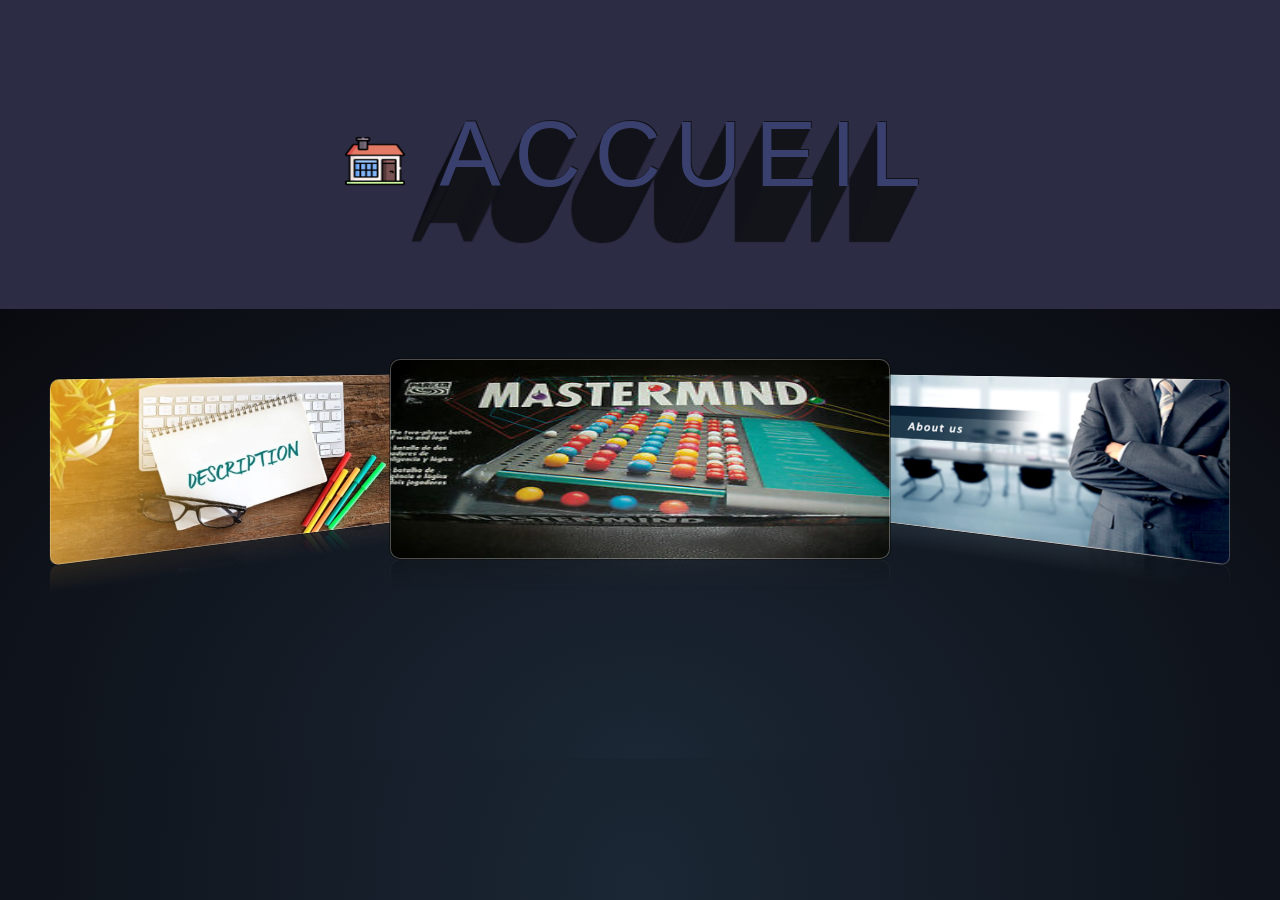
<file: Index.html>
<!DOCTYPE html>
<html lang="en">
<head>
    <meta charset="UTF-8">
    <meta name="viewport" content="width=device-width, initial-scale=1.0">
    <link href="acceuil_scroll.css" type="text/css" rel="stylesheet" /> <!--On lie notre fichier CSS -->
    <link href="shooting_stars.css" type="text/css" rel="stylesheet" />
   
    <title>Acceuil</title>
</head>
<body>
  
  <!-- Acceuil avec ombre et une image de maison-->
  <div  class = "title">
 <p> <img  src="Images/home.png" width="60" height="50" alt="Image d'une maison pour symboliser l'acceuil">
  Accueil
  </p>
 </div>

<div class ="backgroundNight"> 
      <!-- Dans anim se trouve toute l'animation avec les étoiles -->
  <div class ="anim">
      <div class="night">
        <div class="shooting_star"></div>
        <div class="shooting_star"></div>
        <div class="shooting_star"></div>
        <div class="shooting_star"></div>
        <div class="shooting_star"></div>
        <div class="shooting_star"></div>
        <div class="shooting_star"></div>
        <div class="shooting_star"></div>
        <div class="shooting_star"></div>
        <div class="shooting_star"></div>
        <div class="shooting_star"></div>
        <div class="shooting_star"></div>
        <div class="shooting_star"></div>
        <div class="shooting_star"></div>
        <div class="shooting_star"></div>
        <div class="shooting_star"></div>
        <div class="shooting_star"></div>
        <div class="shooting_star"></div>
        <div class="shooting_star"></div>
        <div class="shooting_star"></div>
      </div>
    </div>

    <!-- Partie avec les différentes images que l'on peut déplacer-->
    <div id="scroller">
      <div class="nav">
        <a class="prev">&laquo;</a>
        <a class="next">&raquo;</a>
      </div>
      <a class="item" href="https://github.com/Godeta/Mastermind_JS" target="_blank"><img src="Images/github.png" width="500" height="200" /></a> 
      <!-- target blank pour ouvrir github dans un nouvel onglet-->
      <a class="item" href="Explications/Explications.htm"><img src="Images/description.jpg" width="500" height="200" /></a>
      <a class="item" href="Mastermind/MasterMind.htm" target="_blank"><img src="Images/mastermind.jpg" width="500" height="200" /></a>
      <a class="item" href="About_us/nous.htm"><img src="Images/about_us.PNG" width ="500" height="200"/></a>

      <!-- On peut ajouter autant d'images avec des liens que l'on veut-->
    </div>

<!-- Fin de backgroundNight-->
  </div>
  <!-- Fin des étoiles -->
      
      <script src='https://cdnjs.cloudflare.com/ajax/libs/jquery/2.1.3/jquery.min.js'></script><script  src="./js_scroll.js"></script>
</body>
</html>
</file>
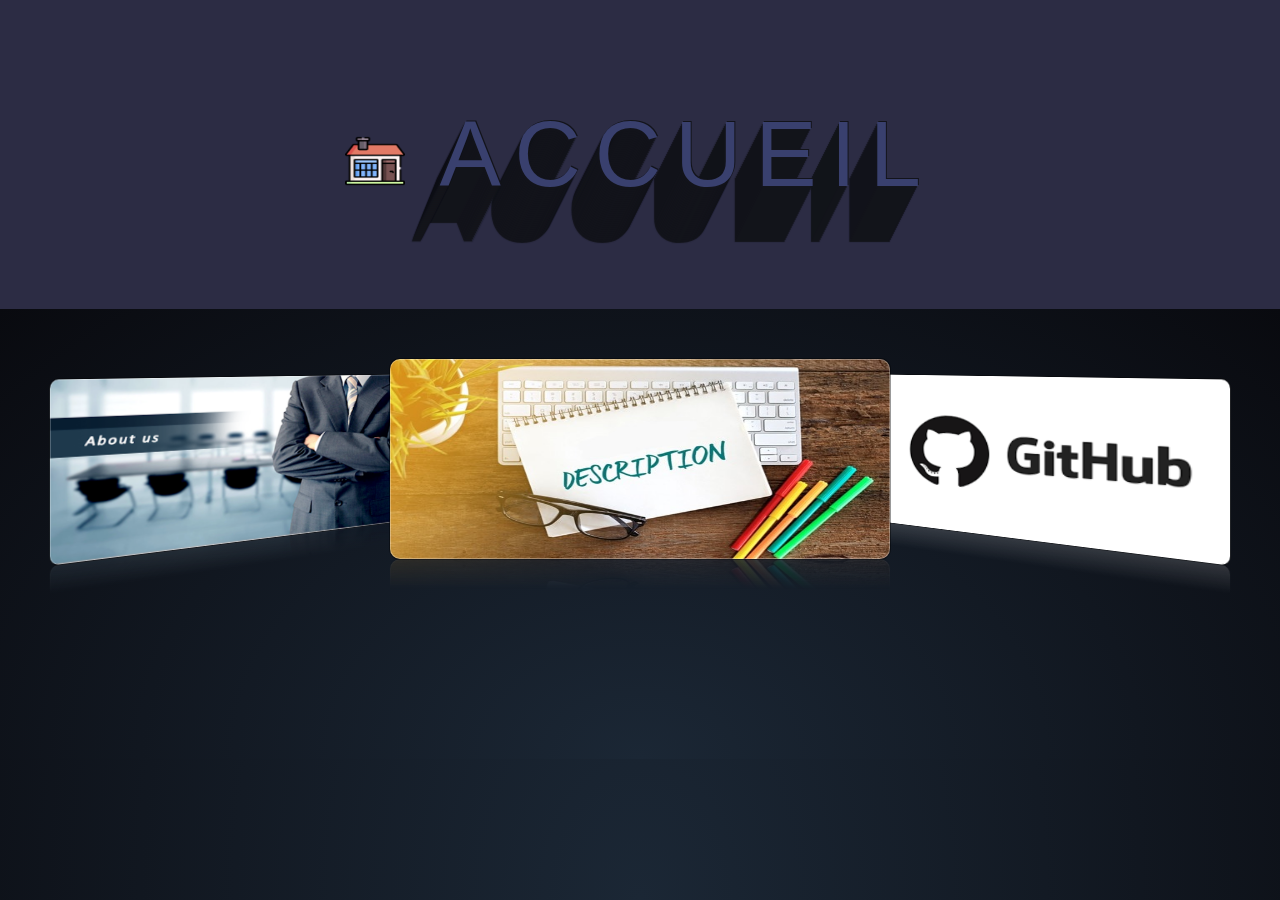
<file: Acceuil.htm>
<!DOCTYPE html>
<html lang="en">
<head>
    <meta charset="UTF-8">
    <meta name="viewport" content="width=device-width, initial-scale=1.0">
    <link href="acceuil_scroll.css" type="text/css" rel="stylesheet" /> <!--On lie notre fichier CSS -->
    <link href="shooting_stars.css" type="text/css" rel="stylesheet" />
   
    <title>Acceuil</title>
</head>
<body>
  
  <!-- Acceuil avec ombre et une image de maison-->
  <div  class = "title">
 <p> <img  src="Images/home.png" width="60" height="50" alt="Image d'une maison pour symboliser l'acceuil">
  Accueil
  </p>
 </div>

<div class ="backgroundNight"> 
      <!-- Dans anim se trouve toute l'animation avec les étoiles -->
  <div class ="anim">
      <div class="night">
        <div class="shooting_star"></div>
        <div class="shooting_star"></div>
        <div class="shooting_star"></div>
        <div class="shooting_star"></div>
        <div class="shooting_star"></div>
        <div class="shooting_star"></div>
        <div class="shooting_star"></div>
        <div class="shooting_star"></div>
        <div class="shooting_star"></div>
        <div class="shooting_star"></div>
        <div class="shooting_star"></div>
        <div class="shooting_star"></div>
        <div class="shooting_star"></div>
        <div class="shooting_star"></div>
        <div class="shooting_star"></div>
        <div class="shooting_star"></div>
        <div class="shooting_star"></div>
        <div class="shooting_star"></div>
        <div class="shooting_star"></div>
        <div class="shooting_star"></div>
      </div>
    </div>

    <!-- Partie avec les différentes images que l'on peut déplacer-->
    <div id="scroller">
      <div class="nav">
        <a class="prev">&laquo;</a>
        <a class="next">&raquo;</a>
      </div>
      <a class="item" href="Mastermind/MasterMind.htm" target="_blank"><img src="Images/mastermind.jpg" width="500" height="200" /></a>
      <a class="item" href="About_us/nous.htm"><img src="Images/about_us.PNG" width ="500" height="200"/></a>
      <a class="item" href="Explications/Explications.htm"><img src="Images/description.jpg" width="500" height="200" /></a>
      <!-- target blank pour ouvrir github dans un nouvel onglet-->
      <a class="item" href="https://github.com/Godeta/Mastermind_JS" target="_blank"><img src="Images/github.png" width="500" height="200" /></a> 

      <!-- On peut ajouter autant d'images avec des liens que l'on veut-->
    </div>

<!-- Fin de backgroundNight-->
  </div>
  <!-- Fin des étoiles -->
      
      <script src='https://cdnjs.cloudflare.com/ajax/libs/jquery/2.1.3/jquery.min.js'></script><script  src="./js_scroll.js"></script>
</body>
</html>
</file>
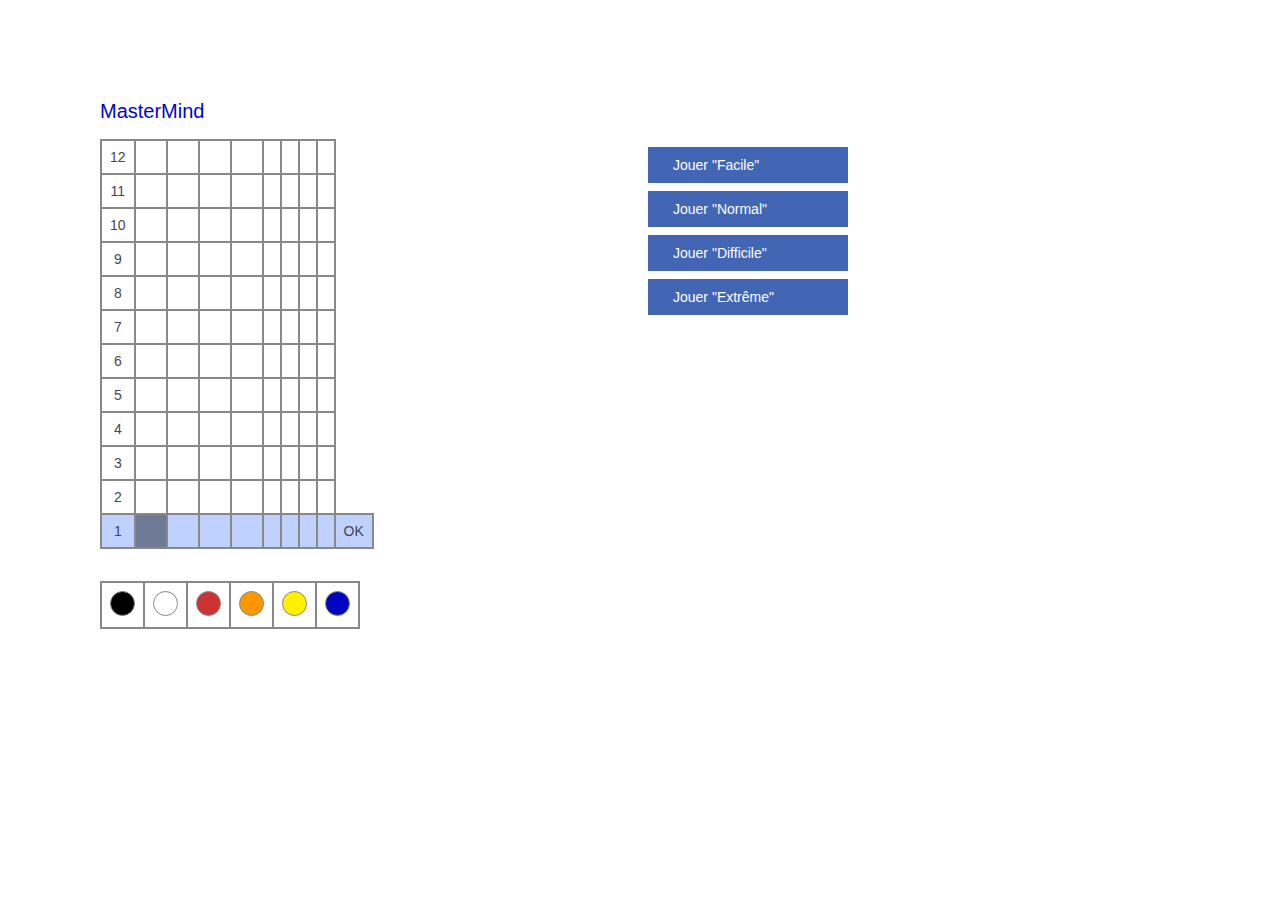
<file: MasterMind.htm>
<!DOCTYPE html>
<html lang="en">
<head>
    <meta charset="UTF-8">
    <meta name="viewport" content="width=device-width, initial-scale=1.0">
    <link href="MasterMind.css" type="text/css" rel="stylesheet" /> <!--On lie notre fichier CSS -->
    <script src="MasterMind.js"></script> <!-- On lie notre fichier Javascript-->
    <script> //Lors du lancement de la fenêtre on appelle la fonction initialise dans l'objet MasterMindJS
        window.onload = function() {
        MasterMindJS.initialise();
        }
        </script>
    <title>MasterMind</title>
</head>
<body>
    <div class="page"> <!-- Div qui englobe toute la page-->
        <h1>
            MasterMind
        </h1>
        <div>
          &nbsp; <!-- Non Breakable SPace, un espace quoi-->
        </div>
        <div class="game"> <!-- Partie jeu-->
            <table> <!-- table permet de faire apparraître les lignes avec le CSS pour l'apparence du plateau -->
                <tbody id="plateau"> <!-- On donne un id pour que en Javascript on définisse le plateau ici-->

                </tbody>
            </table>
            <p>
              &nbsp;
            </p>
            <table>
                <tbody id="colorSelector"> <!-- Ici le joueur va selectionner la couleur à mettre-->

                </tbody>
            </table>
        </div>
        <div class="options"> <!-- Partie options-->
            <div id="result" class="result"> <!-- Partie de droite du tableau où l'on affiche les résultats-->

            </div>

            <div class="menus"> <!-- On choisi la difficulté-->
                <div class="menu" onclick="MasterMindJS.startGame('easy');"> <!-- Si on clique dessus cela lance la fonction startGame de l'objet MasterMindJS avec l'option facile dans le MasterMindjs-->
                    Jouer "Facile"
                </div>
                <div class="menu" onclick="MasterMindJS.startGame('normal');">
                    Jouer "Normal"
                </div>
                <div class="menu" onclick="MasterMindJS.startGame('hard');">
                    Jouer "Difficile"
                </div>
                <div class="menu" onclick="MasterMindJS.startGame('extreme');">
                    Jouer "Extr&ecirc;me"
                </div>
            </div>
        </div>
    </div>
</body>
</html>
</file>
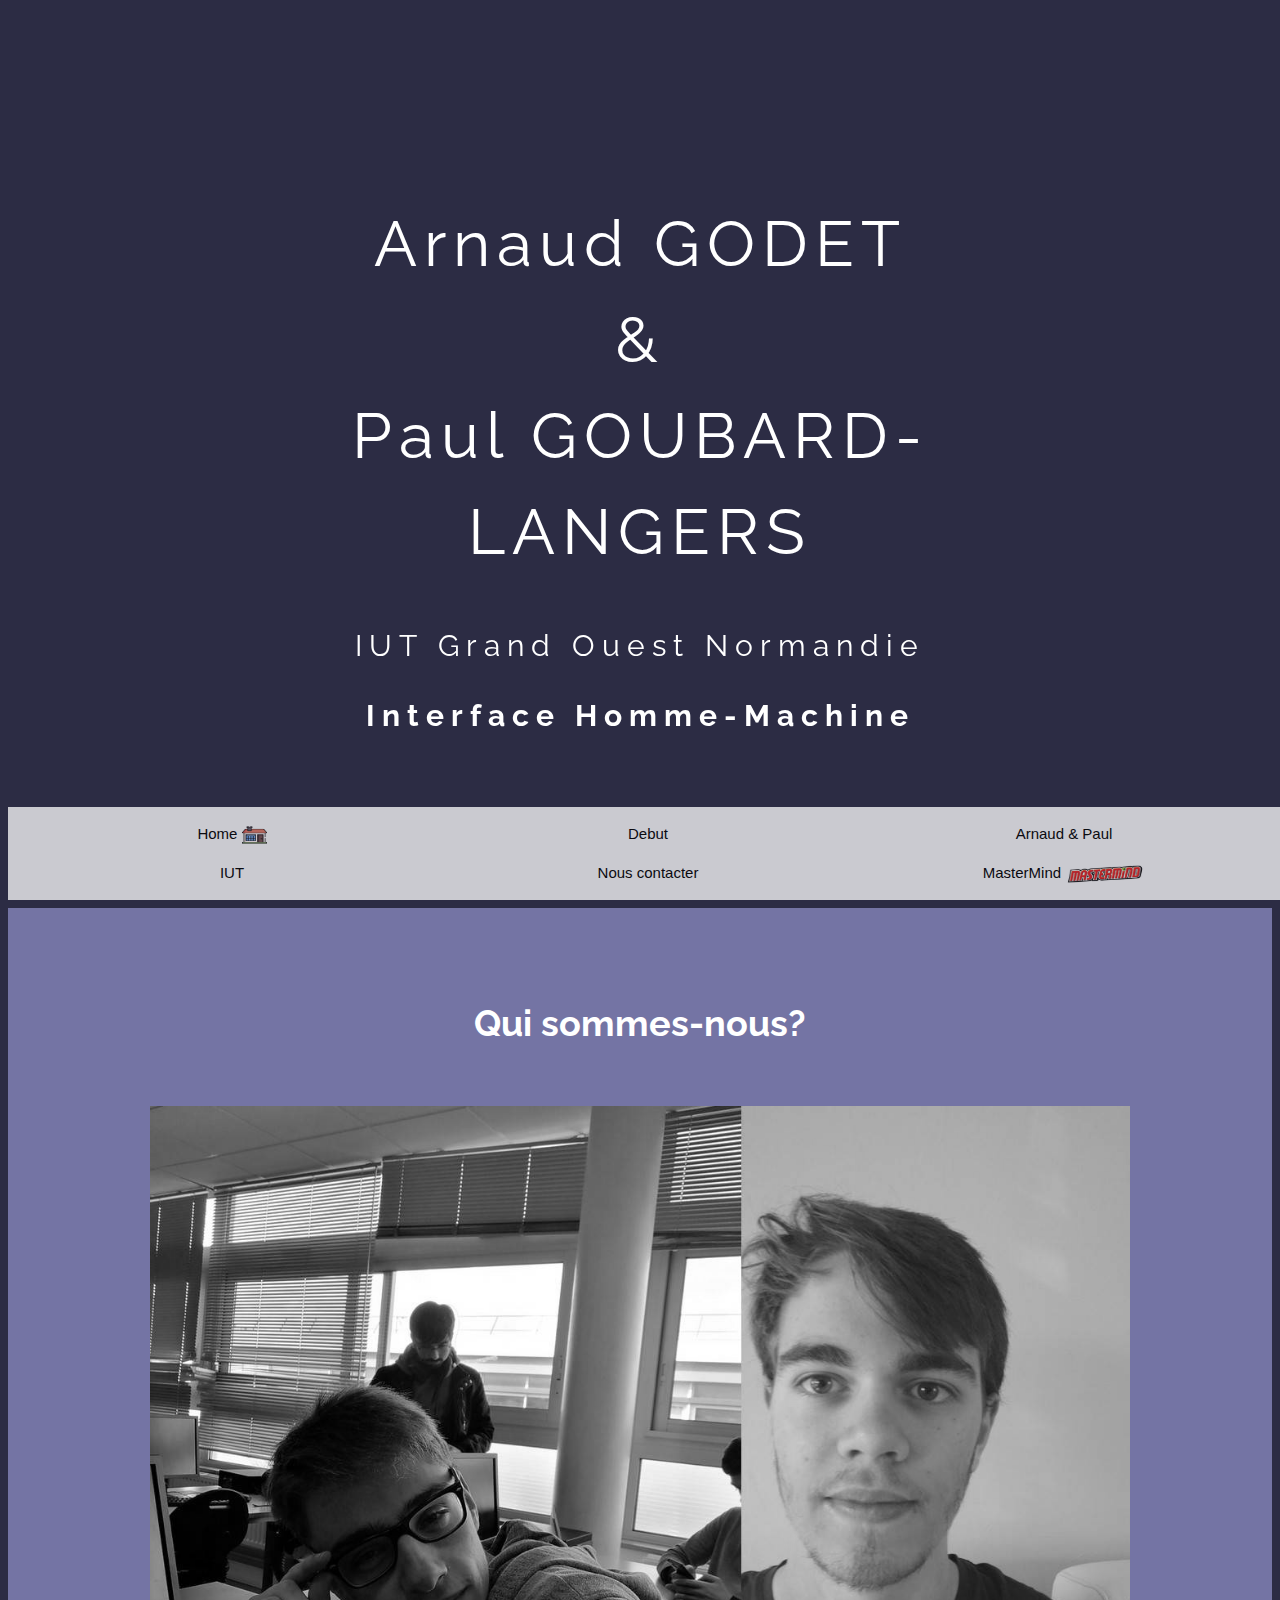
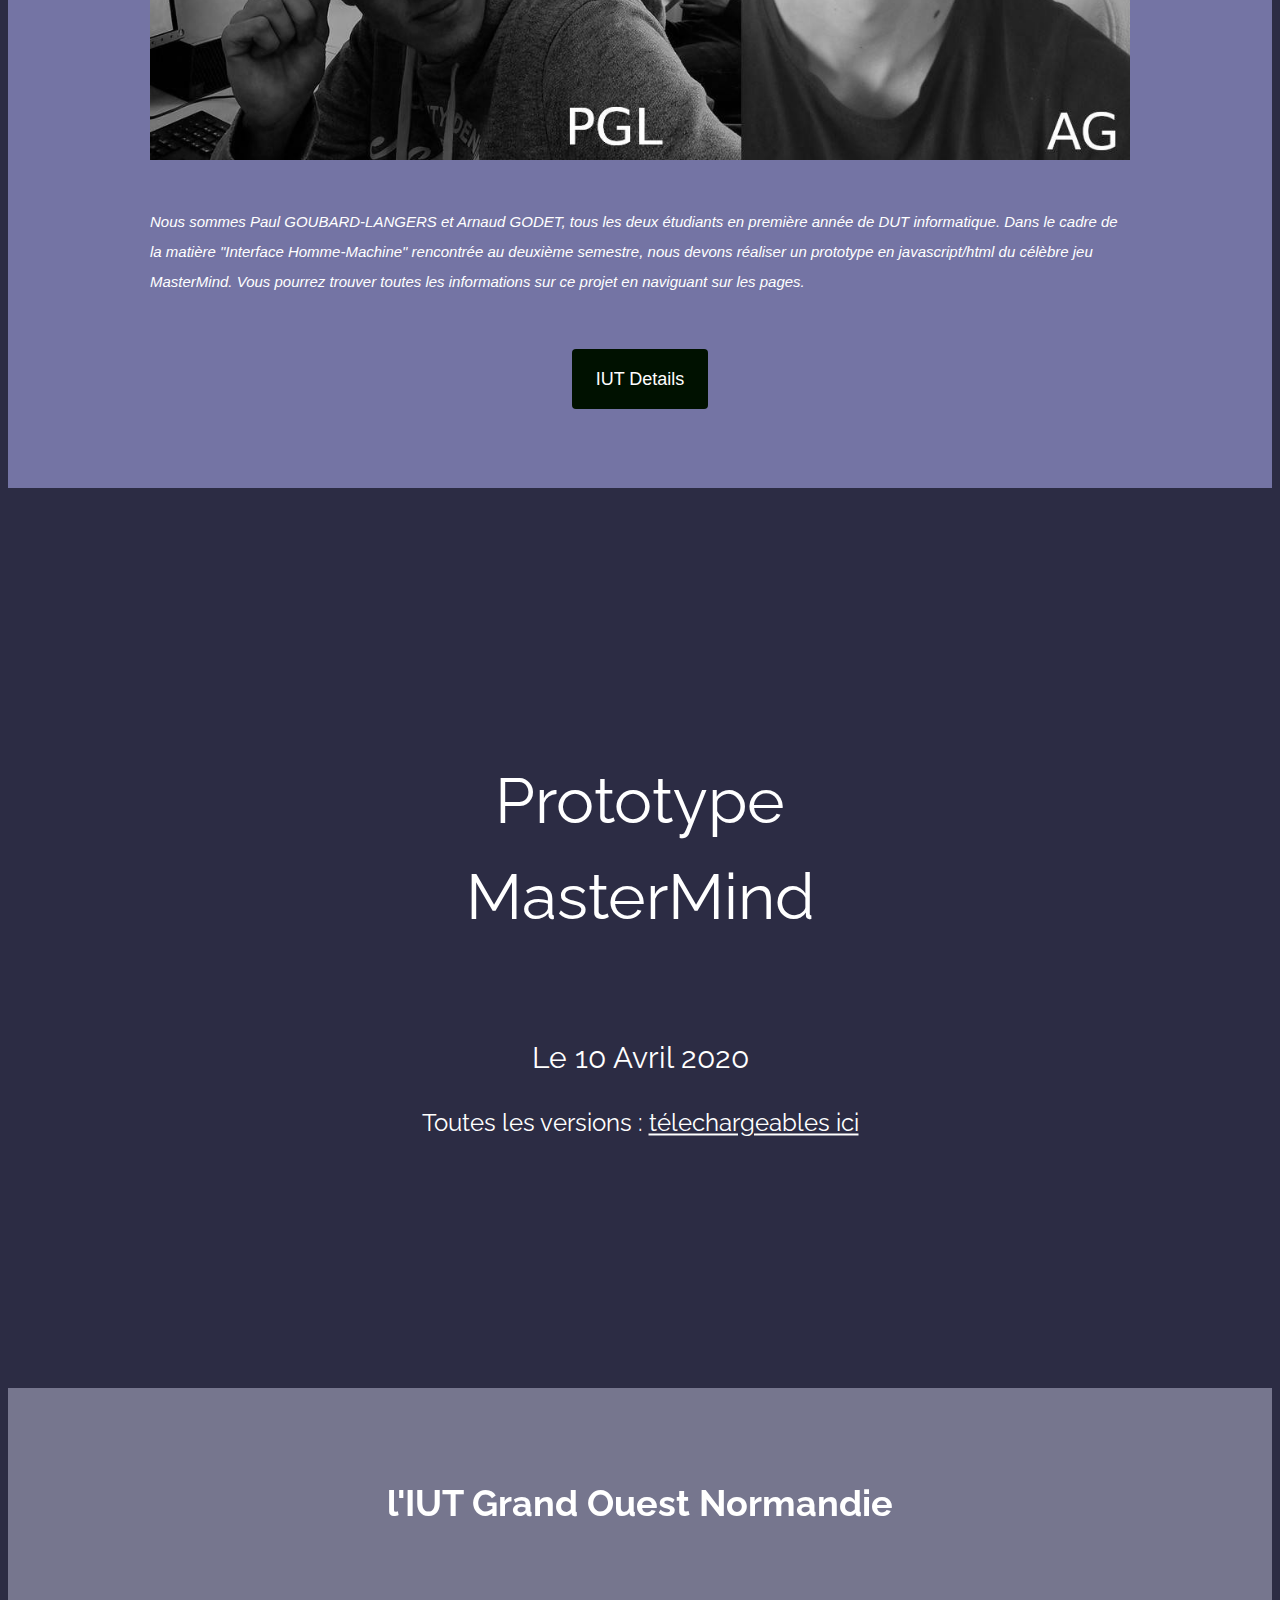
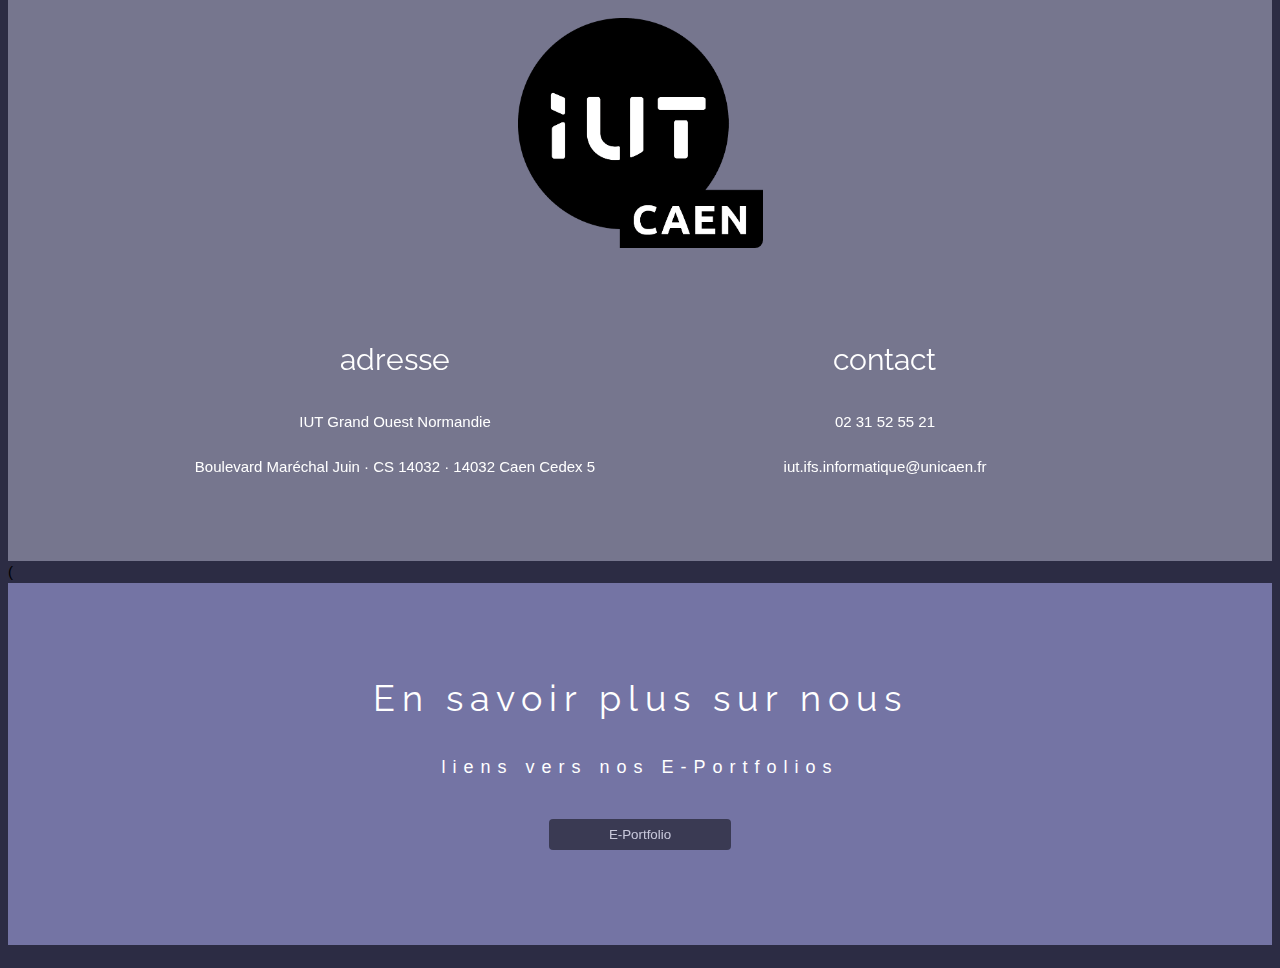
<file: About_us/nous.htm>
<!DOCTYPE html>
<html>
<title>A propos de nous</title>
<meta charset="UTF-8">
  <meta name="viewport" content="width=device-width, initial-scale=1">
  <link rel="stylesheet" href="nous.css">
  <link rel="stylesheet" href="https://fonts.googleapis.com/css?family=Raleway"> <!-- Une police sympa-->

<body>

<!-- Header / Home-->
<header class="w3-display-container w3-wide bgimg w3-grayscale-min" id="debut">
  <div class="w3-display-middle w3-text-white w3-center">
    <h1 class="w3-jumbo">Arnaud GODET<br>&<br>Paul GOUBARD-LANGERS</h1>
    <h2>IUT Grand Ouest Normandie</h2>
    <h2><b>Interface Homme-Machine</b></h2>
  </div>
</header>

<!-- Bar de navigation en bas -->
<div class="w3-bottom w3-hide-small">
  <div class="w3-bar w3-white w3-center w3-padding w3-opacity-min w3-hover-opacity-off">
    <a href="../index.html" style="width:30%" class="w3-bar-item w3-button">Home <img src="../Images/home.png" width ="25" height="18" >  </a>
    <a href="#debut" style="width:30%" class="w3-bar-item w3-button">Debut</a>
    <a href="#us" style="width:30%" class="w3-bar-item w3-button">Arnaud & Paul</a>
    <a href="#IUT" style="width:30%" class="w3-bar-item w3-button">IUT</a>
    <a href="#contact" style="width:30%" class="w3-bar-item w3-button ">Nous contacter</a>
    <a href="../Mastermind/MasterMind.htm" style="width:30%" class="w3-bar-item w3-button">MasterMind <img src = "img/mastermind2.jpg" width ="80" height="18" ></a> <!-- w3-hover-black pour le mettre en noir quand on passe la souris dessus-->
  </div>
</div>

<!-- Arnaud & Paul -->
<div class="w3-container w3-padding-64 w3-pale-red" id="us">
  <div class="w3-content">
    <h1 class="w3-center w3-text-grey"><b>Qui sommes-nous?</b></h1>
    <div class="noirBlanc"> <div><img  src="img/nous.jpg" style="width:100%;margin:32px 0"> </div></div>
    <p><i>Nous sommes Paul GOUBARD-LANGERS et Arnaud GODET, tous les deux étudiants en première année de DUT informatique. Dans le cadre de la matière "Interface Homme-Machine" rencontrée au deuxième semestre, nous devons réaliser un prototype en javascript/html du célèbre jeu MasterMind. Vous pourrez trouver toutes les informations sur ce projet en naviguant sur les pages.</i>
    </p><br>
    <p class="w3-center"><a href="#IUT" class="w3-button w3-black w3-round w3-padding-large w3-large">IUT Details</a></p>
  </div>
</div>

<!-- Background photo -->
<div class="w3-display-container bgimg2">
  <div class="w3-display-middle w3-text-white w3-center">
    <h1 class="w3-jumbo">Prototype MasterMind</h1><br>
    <h2>Le 10 Avril 2020</h2>
	<h3>Toutes les versions : <a href="https://github.com/Godeta/Mastermind_JS/releases">télechargeables ici</a></h3>
  </div>
</div>

<!-- IUT information -->
<div class="w3-container w3-padding-64 w3-pale-red w3-grayscale-min w3-center" id="IUT">
  <div class="w3-content">
    <h1 class="w3-text-grey"><b>l'IUT Grand Ouest Normandie</b></h1>
    <img class="w3-round-large w3-grayscale-min" src="img/IUT.png" style="width:25%;margin:64px 0">
    <div class="w3-row">
      <div class="w3-half">
        <h2>adresse</h2>
        <p>IUT Grand Ouest Normandie</p>
        <p>Boulevard Maréchal Juin · CS 14032 · 14032 Caen Cedex 5</p>
      </div>
      <div class="w3-half">
        <h2>contact</h2>
        <p>02 31 52 55 21</p>
        <p>iut.ifs.informatique@unicaen.fr</p>
      </div>
    </div>
  </div>
</div>

<!-- Nous contacter -->(
<div class="w3-container w3-padding-64 w3-pale-red w3-center w3-wide" id="contact">
  <h1>En savoir plus sur nous</h1>
  <p class="w3-large">liens vers nos E-Portfolios</p>
  <p class="w3-xlarge">
    <button onclick="document.getElementById('id01').style.display='block'" class="w3-button w3-round w3-red w3-opacity w3-hover-opacity-off" style="padding:8px 60px">E-Portfolio</button>
  </p>
</div>

<!-- Plus d'informations -->
<div id="id01" class="w3-modal">
  <div class="w3-modal-content w3-card-4 w3-animate-zoom" style="padding:32px;max-width:600px">
    <div class="w3-container w3-white w3-center">
      <h1 class="w3-wide">Vous souhaitez en savoir plus ?</h1>
      <p> <a href="https://eportfolio.unicaen.fr/mahara/htdocs/user/arnaud-godet/presentation-v-0"> Lien vers le E-Portfolio de Arnaud</a></p>

      <p> <a href="https://eportfolio.unicaen.fr/mahara/htdocs/user/paul-goubard-langers ">Lien vers le E-Portfolio de Paul </a></p>
	  <button onclick="document.getElementById('id01').style.display='none'" type="button" class="w3-button w3-block w3-red">Fermer</button>
    </div>
  </div>
</div>

<!-- Footer -->

<div class="w3-hide-small" style="margin-bottom:32px"> </div>

</body>
</html>
</file>
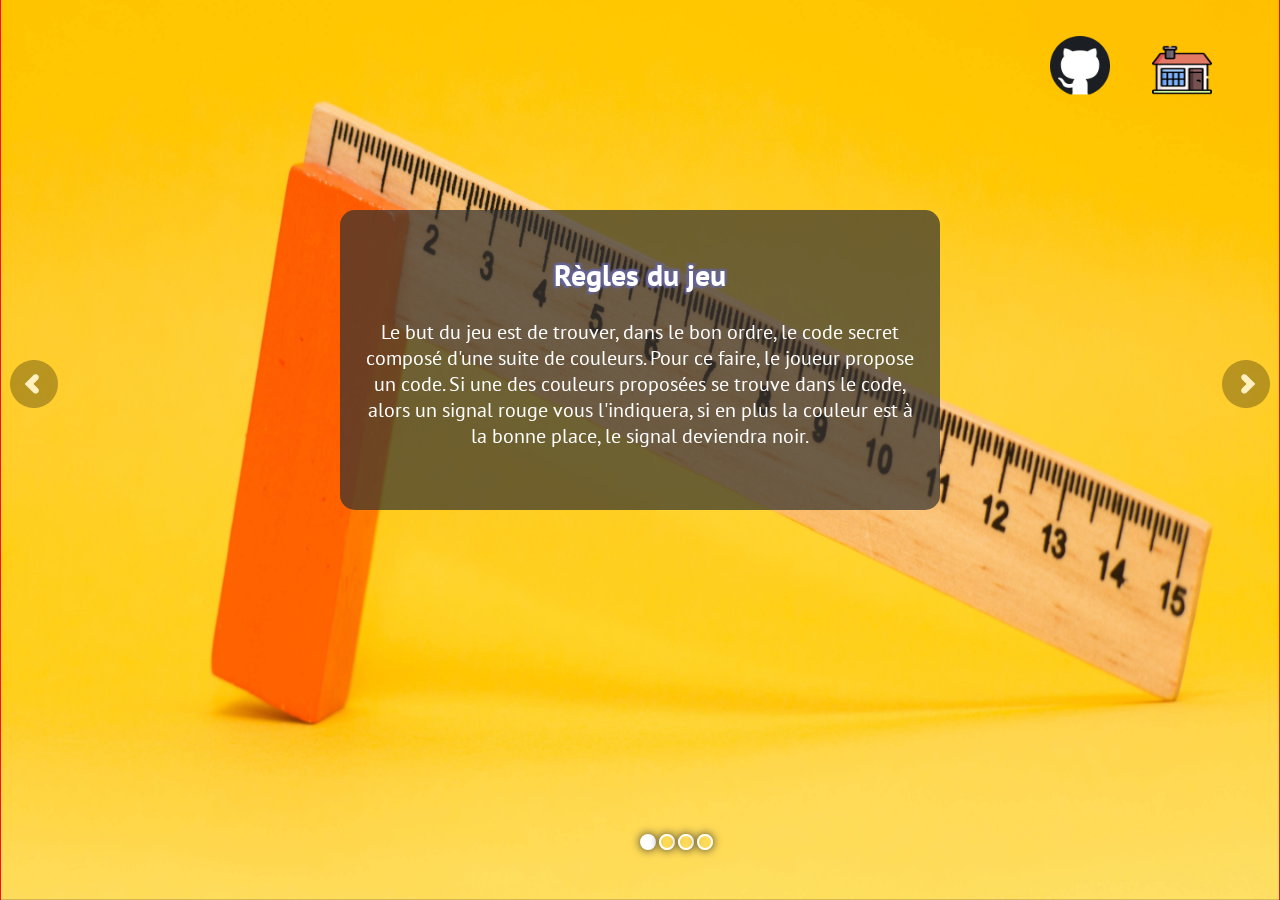
<file: Explications/Explications.htm>
<!DOCTYPE html>
<html lang="en">
<head>
    <meta charset="UTF-8">
    <meta name="viewport" content="width=device-width, initial-scale=1.0">
    <!-- css et js pour le slide-->
    <link rel="stylesheet" href="css/vanillaSlideshow.css">

    <title>Explications</title>
</head>
<body>
    <div id="vanilla-slideshow-container">

        <div id="vanilla-slideshow">
          
          <div class="vanilla-slide">
            <img src="images/regles.jpg" alt="Règles du jeu">
            <div class = "textONimage"> <h2>Règles du jeu</h2>
            <p>Le but du jeu est de trouver, dans le bon ordre, le code secret composé d'une suite de couleurs. Pour ce faire, le joueur propose un code. Si une des couleurs proposées se trouve dans le code, alors un signal rouge vous l'indiquera, si en plus la couleur est à la bonne place, le signal deviendra noir.</p> </div>
          </div>
      
          <div class="vanilla-slide" >
            <img src="images/prototype.jpg" alt="Prototypes du jeu">
            <div class = "textONimage"> <h2>Les prototypes du jeu</h2>
			<p> Il y a différents prototypes pour ce projet que vous pouvez observer dans "releases" en cliquant sur l'image de github ci-dessus. Nous avions d'abord essayer de le faire avec P5.js mais pour une question de temps nous avons changé d'approche. </p>
			</div>
          </div>
          
          <div class="vanilla-slide" >
            <img src="images/project.jpg" alt="Explication du projet">
            <div class = "textONimage"> <h2>Pourquoi ce projet ?</h2>
			<p> Ce projet a été réalisé dans le cadre de nos études en IUT Informatique. Durant le deuxième semestre, en IHM (interface Homme-Machine), nous devons réaliser un prototype de MasterMind qui soit facile d'utilisation par n'importe qui.</p>
			</div>
          </div>
          
          <div class="vanilla-slide" >
            <img src="images/progra_lang.jpg" alt="Différents outils utilisés">
            <div class = "textONimage"><h2>Langages utilisés</h2>
			<p>Pour l'affichage graphique, nous avons principalement utilisé HTML/CSS. Le MasterMind a lui été codé en Javascript.</p>
			</div>
          </div>
      
        </div>

        <!-- Home bouton-->
        <div class ="home"> <a href="../index.html"> <img src="../Images/home.png" width="60" height="50" alt="Lien vers home"> </a></div>
        <!-- GitHub-->
        <div class ="github"> <a href="https://github.com/Godeta/Mastermind_JS/releases" target="_blank"><img src="../Images/github_2.png" width="60" height="60" alt="Lien vers releases"> </a> </div>
      
        <!-- slideshow indicators -->
        <div id="vanilla-indicators"></div>
      
        <!-- slideshow arrows -->
        <div id="vanilla-slideshow-previous">
          <img src="images/arrow-previous.png" alt="slider arrow">
        </div>
        <div id="vanilla-slideshow-next">
          <img src="images/arrow-next.png" alt="slider arrow">
        </div>
      
      </div>
      <script src="js/vanillaSlideshow.min.js"></script>
      <script> //paramètres d'initialisation
        vanillaSlideshow.init({
          slideshow: true,
          delay: 15000,
          arrows: true,
          indicators: true,
          random: false,
          animationSpeed: '1s'
        });
      </script>
</body>
</html>
</file>
<file: acceuil_scroll.css>
html, body {
  height: 100%;
  margin: 0;
}

body {
  background: radial-gradient(ellipse at bottom, #1b2735 0%, #090a0f 100%);             
}

h1 {
  text-align: center;
  font-size: 100px;
}

.title {
vertical-align: center; /*aligne le texte et l'image */
text-align: center; /* aligne le tout au centre*/
font-family: "Avant Garde", Avantgarde, "Century Gothic", CenturyGothic, "AppleGothic", sans-serif;
font-size: 92px;
padding: 10px 50px;
text-align: center;
text-transform: uppercase;
    color: #39406e;
    background-color: #2c2c44;
    letter-spacing: .15em;
    text-shadow: 
      1px -1px 0 #13141b, 
      -1px 2px 1px #13141b, 
      -2px 4px 1px #13141b, 
      -3px 6px 1px #13141b, 
      -4px 8px 1px #13141b, 
      -5px 10px 1px #13141b, 
      -6px 12px 1px #13141b, 
      -7px 14px 1px #13141b, 
      -8px 16px 1px #13141b, 
      -9px 18px 1px #13141b, 
      -10px 20px 1px #13141b, 
      -11px 22px 1px #13141b, 
      -12px 24px 1px #13141b, 
      -13px 26px 1px #13141b, 
      -14px 28px 1px #13141b, 
      -15px 30px 1px #13141b, 
      -16px 32px 1px #13141b, 
      -17px 34px 1px #13141b, 
      -18px 36px 1px #13141b, 
      -19px 38px 1px #13141b, 
      -20px 40px 1px #13141b, 
      -21px 42px 1px #13141b, 
      -22px 44px 1px #13141b, 
      -23px 46px 1px #13141b, 
      -24px 48px 1px #13141b, 
      -25px 50px 1px #13141b, 
      -26px 52px 1px #13141b, 
      -27px 54px 1px #13141b, 
      -28px 56px 1px #13141b;
  }

#scroller {
  width: 500px;
  height: 200px;
  margin: 0 auto;
  padding: 50px 0;
  -webkit-perspective: 500px;
  -moz-perspective: 500px;
}

#scroller .item {
  width: 500px;
  display: block;
  position: absolute;
  border-radius: 10px;
  -webkit-box-reflect: below 0px -webkit-gradient(linear, left top, left bottom, from(transparent), color-stop(.85, transparent), to(rgba(255,255,255,0.15)));
  -webkit-transition: all 0.4s ease-in-out;
  -moz-transition: all 0.4s ease-in-out;
  z-index: 0;
}

/* Since inset shadows don't play nice with images, we'll create a pseudo element and apply our image styling to that instead */
#scroller .item:before {
  border-radius: 10px;
  width: 500px;
  display: block;
  content: '';
  position: absolute;
  width: 100%;
  height: 100%;
  box-shadow: inset 0 0 0 1px rgba(255,255,255,0.3), 0 0 0 1px rgba(0,0,0,0.4);
}

#scroller .item img {
  display: block;
  border-radius: 10px;
}

#scroller .left {
  -webkit-transform: rotateY(25deg) translateX(-320px) skewY(-5deg) scale(0.4, 0.6);
  -moz-transform: rotateY(25deg) translateX(-320px) skewY(-5deg) scale(0.4, 0.6);
}

#scroller .middle {
  z-index:1;
  -webkit-transform: rotateY(0deg) translateX(0) scale(1);
  -moz-transform: rotateY(0deg) translateX(0) scale(1);
}

#scroller .right {
  -webkit-transform: rotateY(-25deg) translateX(320px) skewY(5deg) scale(0.4, 0.6);
  -moz-transform: rotateY(-25deg) translateX(320px) skewY(5deg) scale(0.4, 0.6);
}

#scroller .left-hidden {
  opacity: 0;
  z-index: -1;
  -webkit-transform: rotateY(25deg) translateX(-430px) skewY(-5deg) scale(0.3, 0.5);
  -moz-transform: rotateY(25deg) translateX(-430px) skewY(-5deg) scale(0.3, 0.5);
}

#scroller .right-hidden {
  opacity: 0;
  z-index: -1;
  -webkit-transform: rotateY(-25deg) translateX(430px) skewY(5deg) scale(0.3, 0.5);
  -moz-transform: rotateY(-25deg) translateX(430px) skewY(5deg) scale(0.3, 0.5);
}

.nav {
  position: absolute;
  width: 100%;
  height: 30px;
  margin: 170px 0 0;
  z-index: 2;
  display: none;
}

.prev, .next {
  position: absolute;
  display: block;
  height: 30px;
  width: 30px;
  background-color: rgba(0,0,0,0.85);
  border-radius:15px;
  color: #E4E4E4;
  bottom: 15px;
  left: 15px;
  text-align: center;
  line-height: 26px;
  cursor: pointer;
  box-shadow: inset 0 0 0 1px rgba(255,255,255,0.5), 0 0 0 1px rgba(0,0,0,0.7);
}

.next {
  left: inherit;
  right: 15px;
}

.prev:hover, .next:hover {
  box-shadow: inset 0 0 0 2px rgba(255,255,255,0.5), 0 0 0 1px rgba(0,0,0,0.7);                
}
</file>
<file: shooting_stars.css>
.backgroundNight {
  background: radial-gradient(ellipse at bottom, #1b2735 0%, #090a0f 100%);
  height: 50vh;
  overflow: hidden;
  display: -webkit-box;
  display: block;
}

.anim {
  -webkit-box-align: stretch;
          align-items: stretch;
}

.night {
  position: relative;
  width: 100%;
  height: 100%;
  -webkit-transform: rotateZ(45deg);
          transform: rotateZ(45deg);
}

.shooting_star {
  position: absolute;
  left: 0%;
  top: 0%;
  height: 4px;
  background: linear-gradient(-45deg, #5f91ff, rgba(0, 0, 255, 0));
  border-radius: 999px;
  -webkit-filter: drop-shadow(0 0 6px #699bff);
          filter: drop-shadow(0 0 6px #699bff);
  -webkit-animation: tail 3000ms ease-in-out infinite, shooting 3000ms ease-in-out infinite;
          animation: tail 3000ms ease-in-out infinite, shooting 3000ms ease-in-out infinite;
}
.shooting_star::before, .shooting_star::after {
  content: '';
  position: absolute;
  top: calc(100% - 1px);
  right: 0;
  height: 4px;
  background: linear-gradient(-45deg, rgba(0, 0, 255, 0), #5f91ff, rgba(0, 0, 255, 0));
  -webkit-transform: translateX(100%) rotateZ(45deg);
          transform: translateX(100%) rotateZ(45deg);
  border-radius: 100%;
  -webkit-animation: shining 3000ms ease-in-out infinite;
          animation: shining 3000ms ease-in-out infinite;
}
.shooting_star::after {
  -webkit-transform: translateX(100%) rotateZ(-45deg);
          transform: translateX(100%) rotateZ(-45deg);
}
.shooting_star:nth-child(1) {
  top: calc(100% - 6px);
  left: calc(100% - 178px);
  -webkit-animation-delay: 90ms;
          animation-delay: 90ms;
}
.shooting_star:nth-child(1)::before, .shooting_star:nth-child(1)::after, .shooting_star:nth-child(1)::after {
  -webkit-animation-delay: 90ms;
          animation-delay: 90ms;
}
.shooting_star:nth-child(2) {
  top: calc(100% - -92px);
  left: calc(100% - 198px);
  -webkit-animation-delay: 9800ms;
          animation-delay: 9800ms;
}
.shooting_star:nth-child(2)::before, .shooting_star:nth-child(2)::after, .shooting_star:nth-child(2)::after {
  -webkit-animation-delay: 9800ms;
          animation-delay: 9800ms;
}
.shooting_star:nth-child(3) {
  top: calc(100% - 9px);
  left: calc(100% - 99px);
  -webkit-animation-delay: 378ms;
          animation-delay: 378ms;
}
.shooting_star:nth-child(3)::before, .shooting_star:nth-child(3)::after, .shooting_star:nth-child(3)::after {
  -webkit-animation-delay: 378ms;
          animation-delay: 378ms;
}
.shooting_star:nth-child(4) {
  top: calc(100% - 178px);
  left: calc(100% - 269px);
  -webkit-animation-delay: 1002ms;
          animation-delay: 1002ms;
}
.shooting_star:nth-child(4)::before, .shooting_star:nth-child(4)::after, .shooting_star:nth-child(4)::after {
  -webkit-animation-delay: 1002ms;
          animation-delay: 1002ms;
}
.shooting_star:nth-child(5) {
  top: calc(100% - -163px);
  left: calc(100% - 100px);
  -webkit-animation-delay: 6810ms;
          animation-delay: 6810ms;
}
.shooting_star:nth-child(5)::before, .shooting_star:nth-child(5)::after, .shooting_star:nth-child(5)::after {
  -webkit-animation-delay: 6810ms;
          animation-delay: 6810ms;
}
.shooting_star:nth-child(6) {
  top: calc(100% - 47px);
  left: calc(100% - 200px);
  -webkit-animation-delay: 1098ms;
          animation-delay: 1098ms;
}
.shooting_star:nth-child(6)::before, .shooting_star:nth-child(6)::after, .shooting_star:nth-child(6)::after {
  -webkit-animation-delay: 1098ms;
          animation-delay: 1098ms;
}
.shooting_star:nth-child(7) {
  top: calc(100% - -37px);
  left: calc(100% - 241px);
  -webkit-animation-delay: 9494ms;
          animation-delay: 9494ms;
}
.shooting_star:nth-child(7)::before, .shooting_star:nth-child(7)::after, .shooting_star:nth-child(7)::after {
  -webkit-animation-delay: 9494ms;
          animation-delay: 9494ms;
}
.shooting_star:nth-child(8) {
  top: calc(100% - -129px);
  left: calc(100% - 141px);
  -webkit-animation-delay: 1677ms;
          animation-delay: 1677ms;
}
.shooting_star:nth-child(8)::before, .shooting_star:nth-child(8)::after, .shooting_star:nth-child(8)::after {
  -webkit-animation-delay: 1677ms;
          animation-delay: 1677ms;
}
.shooting_star:nth-child(9) {
  top: calc(100% - 187px);
  left: calc(100% - 245px);
  -webkit-animation-delay: 3182ms;
          animation-delay: 3182ms;
}
.shooting_star:nth-child(9)::before, .shooting_star:nth-child(9)::after, .shooting_star:nth-child(9)::after {
  -webkit-animation-delay: 3182ms;
          animation-delay: 3182ms;
}
.shooting_star:nth-child(10) {
  top: calc(100% - -177px);
  left: calc(100% - 79px);
  -webkit-animation-delay: 6017ms;
          animation-delay: 6017ms;
}
.shooting_star:nth-child(10)::before, .shooting_star:nth-child(10)::after, .shooting_star:nth-child(10)::after {
  -webkit-animation-delay: 6017ms;
          animation-delay: 6017ms;
}
.shooting_star:nth-child(11) {
  top: calc(100% - 152px);
  left: calc(100% - 285px);
  -webkit-animation-delay: 5995ms;
          animation-delay: 5995ms;
}
.shooting_star:nth-child(11)::before, .shooting_star:nth-child(11)::after, .shooting_star:nth-child(11)::after {
  -webkit-animation-delay: 5995ms;
          animation-delay: 5995ms;
}
.shooting_star:nth-child(12) {
  top: calc(100% - -180px);
  left: calc(100% - 226px);
  -webkit-animation-delay: 979ms;
          animation-delay: 979ms;
}
.shooting_star:nth-child(12)::before, .shooting_star:nth-child(12)::after, .shooting_star:nth-child(12)::after {
  -webkit-animation-delay: 979ms;
          animation-delay: 979ms;
}
.shooting_star:nth-child(13) {
  top: calc(100% - 16px);
  left: calc(100% - 23px);
  -webkit-animation-delay: 5542ms;
          animation-delay: 5542ms;
}
.shooting_star:nth-child(13)::before, .shooting_star:nth-child(13)::after, .shooting_star:nth-child(13)::after {
  -webkit-animation-delay: 5542ms;
          animation-delay: 5542ms;
}
.shooting_star:nth-child(14) {
  top: calc(100% - 163px);
  left: calc(50% - 264px);
  -webkit-animation-delay: 5175ms;
          animation-delay: 5175ms;
}
.shooting_star:nth-child(14)::before, .shooting_star:nth-child(14)::after, .shooting_star:nth-child(14)::after {
  -webkit-animation-delay: 5175ms;
          animation-delay: 5175ms;
}
.shooting_star:nth-child(15) {
  top: calc(50% - 49px);
  left: calc(50% - 175px);
  -webkit-animation-delay: 9771ms;
          animation-delay: 9771ms;
}
.shooting_star:nth-child(15)::before, .shooting_star:nth-child(15)::after, .shooting_star:nth-child(15)::after {
  -webkit-animation-delay: 9771ms;
          animation-delay: 9771ms;
}
.shooting_star:nth-child(16) {
  top: calc(50% - 27px);
  left: calc(50% - 291px);
  -webkit-animation-delay: 5599ms;
          animation-delay: 5599ms;
}
.shooting_star:nth-child(16)::before, .shooting_star:nth-child(16)::after, .shooting_star:nth-child(16)::after {
  -webkit-animation-delay: 5599ms;
          animation-delay: 5599ms;
}
.shooting_star:nth-child(17) {
  top: calc(50% - 182px);
  left: calc(50% - 214px);
  -webkit-animation-delay: 225ms;
          animation-delay: 225ms;
}
.shooting_star:nth-child(17)::before, .shooting_star:nth-child(17)::after, .shooting_star:nth-child(17)::after {
  -webkit-animation-delay: 225ms;
          animation-delay: 225ms;
}
.shooting_star:nth-child(18) {
  top: calc(50% - 151px);
  left: calc(50% - 146px);
  -webkit-animation-delay: 2532ms;
          animation-delay: 2532ms;
}
.shooting_star:nth-child(18)::before, .shooting_star:nth-child(18)::after, .shooting_star:nth-child(18)::after {
  -webkit-animation-delay: 2532ms;
          animation-delay: 2532ms;
}
.shooting_star:nth-child(19) {
  top: calc(50% - 138px);
  left: calc(50% - 57px);
  -webkit-animation-delay: 2382ms;
          animation-delay: 2382ms;
}
.shooting_star:nth-child(19)::before, .shooting_star:nth-child(19)::after, .shooting_star:nth-child(19)::after {
  -webkit-animation-delay: 2382ms;
          animation-delay: 2382ms;
}
.shooting_star:nth-child(20) {
  top: calc(50% - -51px);
  left: calc(50% - 151px);
  -webkit-animation-delay: 737ms;
          animation-delay: 737ms;
}
.shooting_star:nth-child(20)::before, .shooting_star:nth-child(20)::after, .shooting_star:nth-child(20)::after {
  -webkit-animation-delay: 737ms;
          animation-delay: 737ms;
}

@-webkit-keyframes tail {
  0% {
    width: 0;
  }
  30% {
    width: 100px;
  }
  100% {
    width: 0;
  }
}

@keyframes tail {
  0% {
    width: 0;
  }
  30% {
    width: 100px;
  }
  100% {
    width: 0;
  }
}
@-webkit-keyframes shining {
  0% {
    width: 0;
  }
  50% {
    width: 30px;
  }
  100% {
    width: 0;
  }
}
@keyframes shining {
  0% {
    width: 0;
  }
  50% {
    width: 30px;
  }
  100% {
    width: 0;
  }
}
@-webkit-keyframes shooting {
  0% {
    -webkit-transform: translateX(0);
            transform: translateX(0);
  }
  100% {
    -webkit-transform: translateX(300px);
            transform: translateX(300px);
  }
}
@keyframes shooting {
  0% {
    -webkit-transform: translateX(0);
            transform: translateX(0);
  }
  100% {
    -webkit-transform: translateX(300px);
            transform: translateX(300px);
  }
}
@-webkit-keyframes sky {
  0% {
    -webkit-transform: rotate(45deg);
            transform: rotate(45deg);
  }
  100% {
    -webkit-transform: rotate(405deg);
            transform: rotate(405deg);
  }
}
@keyframes sky {
  0% {
    -webkit-transform: rotate(45deg);
            transform: rotate(45deg);
  }
  100% {
    -webkit-transform: rotate(405deg);
            transform: rotate(405deg);
  }
}
</file>
<file: MasterMind.css>
/* base */
* {font-family:Arial, sans-serif; font-size:14px; font-weight:normal; font-style:normal; color:#454550; padding:0; margin:0; box-sizing:border-box;}
body {background:white; margin:100px;}

p {padding:8px 0;}

a { text-decoration:none; color:#ff9600; transition:color 0.3s; }

a:hover {color:rgb(3, 16, 36);}

ol { margin:0px 28px; padding:0;}

li { margin:4px 4px 8px; }

b, strong {font-weight:bold;}

i, em {font-style:italic;}

blockquote { margin:8px 20px; }

input, textarea, select { border:none; padding:0; background:#fdea91; color:#5A5A5A; font-weight:bold; font-size:12px; border-radius:4px;}

input, textarea, option { padding:4px 4px; font-weight:bold; color:#5A5A5A; font-size:12px;}

textarea {resize:none;}
.inputs {width:200px;}
.linputs {width:400px;}
.sinputs {width:150px;}
.vsinputs {width:75px;}
.vlinputs {width:100%;}

form {margin:0;}

.img {font-size:0}

sup, sub {font-size:9px; color:inherit;}

img {border:0; max-width:100%; height:auto;}

/* titre */
h1 {font-size:20px; color:#0005c2;}

/*plateau, affichage grâce à la table */
table {border-collapse:collapse; }
table td {border:solid 2px #888; padding:8px; text-align:center; } /*ligne du tableau*/
table tr.selected td {background:#bfd1ff;} /*ligne en cours sur laquelle on peut cliquer*/
table tr.selected td.selected {background:#6f7a96;} /*lorsque l'on clique dessus*/
table tr td.valid {display:none;}
table tr.selected td.valid {display:table-cell;}

/*affichage du résultat et du choix de la difficulté (menu étant dans option)*/
.result {text-align:center; font-size:30px;}
table tr.win td {background:#43b456;}

.page {font-size:0;}
.page .game {width:50%; display:inline-block; vertical-align:top;}
.page .options {width:50%; display:inline-block; vertical-align:top;}
.result {text-align:center; font-size:30px;}

/* menu */
.menus .menu {padding:10px 25px; margin:8px; background:#4366b4; color:white; cursor:pointer; width:200px;}

/*l'apparrence des pions est définie ici mais celle des cases du tableau est définie dans le javascript*/
.pion {display:inline-block; width:25px; height:25px; border-radius:13px; border:solid 1px #888;}

/* affichage quand un pio nest bien placé ou quand il y a la bonne couleur mais au mauvais endroit */
.correct {display:inline-block; width:10px; height:10px; border-radius:5px; border:solid 1px #888; background:black;}
.misplaced {display:inline-block; width:10px; height:10px; border-radius:5px; border:solid 1px #888; background: red;}
</file>
<file: About_us/nous.css>
p {line-height: 2}
.bgimg, .bgimg2 {
  min-height: 100%;
  background-position: center;
  background-size: cover;
}

/* Noir et blanc */
.noirBlanc div img {
	-webkit-filter: grayscale(100%);
	filter: grayscale(100%);
	-webkit-transition: .3s ease-in-out;
	transition: .3s ease-in-out;
}
.noirBlanc div:hover img {
	-webkit-filter: grayscale(0);
	filter: grayscale(0);
}


html,body{background-color : #2c2c44; font-family:Verdana,sans-serif;font-size:15px;line-height:1.5;height: 100%}html{overflow-x:hidden}
h1{font-size:36px}h2{font-size:30px}h3{font-size:24px}h4{font-size:20px}h5{font-size:18px}h6{font-size:16px}.w3-serif{font-family:serif}
h1,h2,h3,h4,h5,h6{font-family:"Raleway","Segoe UI",Arial,sans-serif;font-weight:400}.w3-wide{letter-spacing:7px}
hr{border:0;border-top:1px solid #eee;margin:20px 0}
.w3-image{max-width:100%;height:auto}img{vertical-align:middle}a{color:inherit}
.w3-table,.w3-table-all{border-collapse:collapse;border-spacing:0;width:100%;display:table}.w3-table-all{border:1px solid #ccc}
.w3-bordered tr,.w3-table-all tr{border-bottom:1px solid #ddd}.w3-striped tbody tr:nth-child(even){background-color:#f1f1f1}
.w3-table-all tr:nth-child(odd){background-color:#fff}.w3-table-all tr:nth-child(even){background-color:#f1f1f1}
.w3-hoverable tbody tr:hover,.w3-ul.w3-hoverable li:hover{background-color:#ccc}.w3-centered tr th,.w3-centered tr td{text-align:center}
.w3-table td,.w3-table th,.w3-table-all td,.w3-table-all th{padding:8px 8px;display:table-cell;text-align:left;vertical-align:top}
.w3-table th:first-child,.w3-table td:first-child,.w3-table-all th:first-child,.w3-table-all td:first-child{padding-left:16px}
.w3-btn,.w3-button{border:none;display:inline-block;padding:8px 16px;vertical-align:middle;overflow:hidden;text-decoration:none;color:inherit;background-color:inherit;text-align:center;cursor:pointer;white-space:nowrap}
.w3-btn:hover{box-shadow:0 8px 16px 0 rgba(0,0,0,0.2),0 6px 20px 0 rgba(0,0,0,0.19)}
.w3-btn,.w3-button{-webkit-touch-callout:none;-webkit-user-select:none;-khtml-user-select:none;-moz-user-select:none;-ms-user-select:none;user-select:none}   
.w3-disabled,.w3-btn:disabled,.w3-button:disabled{cursor:not-allowed;opacity:0.3}.w3-disabled *,:disabled *{pointer-events:none}
.w3-btn.w3-disabled:hover,.w3-btn:disabled:hover{box-shadow:none}
.w3-badge,.w3-tag{background-color:#000;color:#fff;display:inline-block;padding-left:8px;padding-right:8px;text-align:center}.w3-badge{border-radius:50%}
.w3-ul{list-style-type:none;padding:0;margin:0}.w3-ul li{padding:8px 16px;border-bottom:1px solid #ddd}.w3-ul li:last-child{border-bottom:none}
.w3-tooltip,.w3-display-container{position:relative}.w3-tooltip .w3-text{display:none}.w3-tooltip:hover .w3-text{display:inline-block}
.w3-ripple:active{opacity:0.5}.w3-ripple{transition:opacity 0s}
.w3-input{padding:8px;display:block;border:none;border-bottom:1px solid #ccc;width:100%}
.w3-select{padding:9px 0;width:100%;border:none;border-bottom:1px solid #ccc}
.w3-dropdown-click,.w3-dropdown-hover{position:relative;display:inline-block;cursor:pointer}
.w3-dropdown-hover:hover .w3-dropdown-content{display:block}
.w3-dropdown-hover:first-child,.w3-dropdown-click:hover{background-color:#ccc;color:#000}
.w3-dropdown-hover:hover > .w3-button:first-child,.w3-dropdown-click:hover > .w3-button:first-child{background-color:#ccc;color:#000}
.w3-dropdown-content{cursor:auto;color:#000;background-color:#fff;display:none;position:absolute;min-width:160px;margin:0;padding:0;z-index:1}
.w3-check,.w3-radio{width:24px;height:24px;position:relative;top:6px}
.w3-sidebar{height:100%;width:200px;background-color:#fff;position:fixed!important;z-index:1;overflow:auto}
.w3-bar-block .w3-dropdown-hover,.w3-bar-block .w3-dropdown-click{width:100%}
.w3-bar-block .w3-dropdown-hover .w3-dropdown-content,.w3-bar-block .w3-dropdown-click .w3-dropdown-content{min-width:100%}
.w3-bar-block .w3-dropdown-hover .w3-button,.w3-bar-block .w3-dropdown-click .w3-button{width:100%;text-align:left;padding:8px 16px}
.w3-main,#main{transition:margin-left .4s}
.w3-modal{z-index:3;display:none;padding-top:100px;position:fixed;left:0;top:0;width:100%;height:100%;overflow:auto;background-color:rgb(0,0,0);background-color:rgba(0,0,0,0.4)}
.w3-modal-content{margin:auto;background-color:#fff;position:relative;padding:0;outline:0;width:600px}
.w3-bar{width:100%;overflow:hidden}.w3-center .w3-bar{display:inline-block;width:auto}
.w3-bar .w3-bar-item{padding:8px 16px;float:left;width:auto;border:none;display:block;outline:0}
.w3-bar .w3-dropdown-hover,.w3-bar .w3-dropdown-click{position:static;float:left}
.w3-bar .w3-button{white-space:normal}
.w3-bar-block .w3-bar-item{width:100%;display:block;padding:8px 16px;text-align:left;border:none;white-space:normal;float:none;outline:0}
.w3-bar-block.w3-center .w3-bar-item{text-align:center}.w3-block{display:block;width:100%}
.w3-responsive{display:block;overflow-x:auto}
.w3-container:after,.w3-container:before,.w3-panel:after,.w3-panel:before,.w3-row:after,.w3-row:before,.w3-row-padding:after,.w3-row-padding:before,
.w3-cell-row:before,.w3-cell-row:after,.w3-clear:after,.w3-clear:before,.w3-bar:before,.w3-bar:after{content:"";display:table;clear:both}
.w3-col,.w3-half,.w3-third,.w3-twothird,.w3-threequarter,.w3-quarter{float:left;width:100%}
.w3-col.s1{width:8.33333%}.w3-col.s2{width:16.66666%}.w3-col.s3{width:24.99999%}.w3-col.s4{width:33.33333%}
.w3-col.s5{width:41.66666%}.w3-col.s6{width:49.99999%}.w3-col.s7{width:58.33333%}.w3-col.s8{width:66.66666%}
.w3-col.s9{width:74.99999%}.w3-col.s10{width:83.33333%}.w3-col.s11{width:91.66666%}.w3-col.s12{width:99.99999%}
@media (min-width:601px){.w3-col.m1{width:8.33333%}.w3-col.m2{width:16.66666%}.w3-col.m3,.w3-quarter{width:24.99999%}.w3-col.m4,.w3-third{width:33.33333%}
.w3-col.m5{width:41.66666%}.w3-col.m6,.w3-half{width:49.99999%}.w3-col.m7{width:58.33333%}.w3-col.m8,.w3-twothird{width:66.66666%}
.w3-col.m9,.w3-threequarter{width:74.99999%}.w3-col.m10{width:83.33333%}.w3-col.m11{width:91.66666%}.w3-col.m12{width:99.99999%}}
@media (min-width:993px){.w3-col.l1{width:8.33333%}.w3-col.l2{width:16.66666%}.w3-col.l3{width:24.99999%}.w3-col.l4{width:33.33333%}
.w3-col.l5{width:41.66666%}.w3-col.l6{width:49.99999%}.w3-col.l7{width:58.33333%}.w3-col.l8{width:66.66666%}
.w3-col.l9{width:74.99999%}.w3-col.l10{width:83.33333%}.w3-col.l11{width:91.66666%}.w3-col.l12{width:99.99999%}}
.w3-rest{overflow:hidden}.w3-stretch{margin-left:-16px;margin-right:-16px}
.w3-content,.w3-auto{margin-left:auto;margin-right:auto}.w3-content{max-width:980px}.w3-auto{max-width:1140px}
.w3-cell-row{display:table;width:100%}.w3-cell{display:table-cell}
.w3-cell-top{vertical-align:top}.w3-cell-middle{vertical-align:middle}.w3-cell-bottom{vertical-align:bottom}
.w3-hide{display:none!important}.w3-show-block,.w3-show{display:block!important}.w3-show-inline-block{display:inline-block!important}
@media (max-width:1205px){.w3-auto{max-width:95%}}
@media (max-width:600px){.w3-modal-content{margin:0 10px;width:auto!important}.w3-modal{padding-top:30px}
.w3-dropdown-hover.w3-mobile .w3-dropdown-content,.w3-dropdown-click.w3-mobile .w3-dropdown-content{position:relative}	
.w3-hide-small{display:none!important}.w3-mobile{display:block;width:100%!important}.w3-bar-item.w3-mobile,.w3-dropdown-hover.w3-mobile,.w3-dropdown-click.w3-mobile{text-align:center}
.w3-dropdown-hover.w3-mobile,.w3-dropdown-hover.w3-mobile .w3-btn,.w3-dropdown-hover.w3-mobile .w3-button,.w3-dropdown-click.w3-mobile,.w3-dropdown-click.w3-mobile .w3-btn,.w3-dropdown-click.w3-mobile .w3-button{width:100%}}
@media (max-width:768px){.w3-modal-content{width:500px}.w3-modal{padding-top:50px}}
@media (min-width:993px){.w3-modal-content{width:900px}.w3-hide-large{display:none!important}.w3-sidebar.w3-collapse{display:block!important}}
@media (max-width:992px) and (min-width:601px){.w3-hide-medium{display:none!important}}
@media (max-width:992px){.w3-sidebar.w3-collapse{display:none}.w3-main{margin-left:0!important;margin-right:0!important}.w3-auto{max-width:100%}}
.w3-top,.w3-bottom{position:fixed;width:100%;z-index:1}.w3-top{top:0}.w3-bottom{bottom:0}
.w3-overlay{position:fixed;display:none;width:100%;height:100%;top:0;left:0;right:0;bottom:0;background-color:rgba(0,0,0,0.5);z-index:2}
.w3-display-topleft{position:absolute;left:0;top:0}.w3-display-topright{position:absolute;right:0;top:0}
.w3-display-bottomleft{position:absolute;left:0;bottom:0}.w3-display-bottomright{position:absolute;right:0;bottom:0}
.w3-display-middle{position:absolute;top:50%;left:50%;transform:translate(-50%,-50%);-ms-transform:translate(-50%,-50%)}
.w3-display-left{position:absolute;top:50%;left:0%;transform:translate(0%,-50%);-ms-transform:translate(-0%,-50%)}
.w3-display-right{position:absolute;top:50%;right:0%;transform:translate(0%,-50%);-ms-transform:translate(0%,-50%)}
.w3-display-topmiddle{position:absolute;left:50%;top:0;transform:translate(-50%,0%);-ms-transform:translate(-50%,0%)}
.w3-display-bottommiddle{position:absolute;left:50%;bottom:0;transform:translate(-50%,0%);-ms-transform:translate(-50%,0%)}
.w3-display-container:hover .w3-display-hover{display:block}.w3-display-container:hover span.w3-display-hover{display:inline-block}.w3-display-hover{display:none}
.w3-display-position{position:absolute}
.w3-circle{border-radius:50%}
.w3-round-small{border-radius:2px}.w3-round,.w3-round-medium{border-radius:4px}.w3-round-large{border-radius:8px}.w3-round-xlarge{border-radius:16px}.w3-round-xxlarge{border-radius:32px}
.w3-row-padding,.w3-row-padding>.w3-half,.w3-row-padding>.w3-third,.w3-row-padding>.w3-twothird,.w3-row-padding>.w3-threequarter,.w3-row-padding>.w3-quarter,.w3-row-padding>.w3-col{padding:0 8px}
.w3-container,.w3-panel{padding:0.01em 16px}.w3-panel{margin-top:16px;margin-bottom:16px}
.w3-code,.w3-codespan{font-family:Consolas,"courier new";font-size:16px}
.w3-code{width:auto;background-color:#fff;padding:8px 12px;border-left:4px solid #4CAF50;word-wrap:break-word}
.w3-codespan{color:crimson;background-color:#f1f1f1;padding-left:4px;padding-right:4px;font-size:110%}
.w3-card,.w3-card-2{box-shadow:0 2px 5px 0 rgba(0,0,0,0.16),0 2px 10px 0 rgba(0,0,0,0.12)}
.w3-card-4,.w3-hover-shadow:hover{box-shadow:0 4px 10px 0 rgba(0,0,0,0.2),0 4px 20px 0 rgba(0,0,0,0.19)}
.w3-spin{animation:w3-spin 2s infinite linear}@keyframes w3-spin{0%{transform:rotate(0deg)}100%{transform:rotate(359deg)}}
.w3-animate-fading{animation:fading 10s infinite}@keyframes fading{0%{opacity:0}50%{opacity:1}100%{opacity:0}}
.w3-animate-opacity{animation:opac 0.8s}@keyframes opac{from{opacity:0} to{opacity:1}}
.w3-animate-top{position:relative;animation:animatetop 0.4s}@keyframes animatetop{from{top:-300px;opacity:0} to{top:0;opacity:1}}
.w3-animate-left{position:relative;animation:animateleft 0.4s}@keyframes animateleft{from{left:-300px;opacity:0} to{left:0;opacity:1}}
.w3-animate-right{position:relative;animation:animateright 0.4s}@keyframes animateright{from{right:-300px;opacity:0} to{right:0;opacity:1}}
.w3-animate-bottom{position:relative;animation:animatebottom 0.4s}@keyframes animatebottom{from{bottom:-300px;opacity:0} to{bottom:0;opacity:1}}
.w3-animate-zoom {animation:animatezoom 0.6s}@keyframes animatezoom{from{transform:scale(0)} to{transform:scale(1)}}
.w3-animate-input{transition:width 0.4s ease-in-out}.w3-animate-input:focus{width:100%!important}
.w3-opacity,.w3-hover-opacity:hover{opacity:0.60}.w3-opacity-off,.w3-hover-opacity-off:hover{opacity:1}
.w3-opacity-max{opacity:0.25}.w3-opacity-min{opacity:0.75}
.w3-greyscale-max,.w3-grayscale-max,.w3-hover-greyscale:hover,.w3-hover-grayscale:hover{filter:grayscale(100%)}
.w3-greyscale,.w3-grayscale{filter:grayscale(75%)}.w3-greyscale-min,.w3-grayscale-min{filter:grayscale(50%)}
.w3-sepia{filter:sepia(75%)}.w3-sepia-max,.w3-hover-sepia:hover{filter:sepia(100%)}.w3-sepia-min{filter:sepia(50%)}
.w3-tiny{font-size:10px!important}.w3-small{font-size:12px!important}.w3-medium{font-size:15px!important}.w3-large{font-size:18px!important}
.w3-xlarge{font-size:24px!important}.w3-xxlarge{font-size:36px!important}.w3-xxxlarge{font-size:48px!important}.w3-jumbo{font-size:64px!important}
.w3-left-align{text-align:left!important}.w3-right-align{text-align:right!important}.w3-justify{text-align:justify!important}.w3-center{text-align:center!important}
.w3-border-0{border:0!important}.w3-border{border:1px solid #ccc!important}
.w3-border-top{border-top:1px solid #ccc!important}.w3-border-bottom{border-bottom:1px solid #ccc!important}
.w3-border-left{border-left:1px solid #ccc!important}.w3-border-right{border-right:1px solid #ccc!important}
.w3-topbar{border-top:6px solid #ccc!important}.w3-bottombar{border-bottom:6px solid #ccc!important}
.w3-leftbar{border-left:6px solid #ccc!important}.w3-rightbar{border-right:6px solid #ccc!important}
.w3-section,.w3-code{margin-top:16px!important;margin-bottom:16px!important}
.w3-margin{margin:16px!important}.w3-margin-top{margin-top:16px!important}.w3-margin-bottom{margin-bottom:16px!important}
.w3-margin-left{margin-left:16px!important}.w3-margin-right{margin-right:16px!important}
.w3-padding-small{padding:4px 8px!important}.w3-padding{padding:8px 16px!important}.w3-padding-large{padding:12px 24px!important}
.w3-padding-16{padding-top:16px!important;padding-bottom:16px!important}.w3-padding-24{padding-top:24px!important;padding-bottom:24px!important}
.w3-padding-32{padding-top:32px!important;padding-bottom:32px!important}.w3-padding-48{padding-top:48px!important;padding-bottom:48px!important}
.w3-padding-64{padding-top:64px!important;padding-bottom:64px!important}
.w3-left{float:left!important}.w3-right{float:right!important}
.w3-button:hover{color:#000!important;background-color:#ccc!important}
.w3-transparent,.w3-hover-none:hover{background-color:transparent!important}
.w3-hover-none:hover{box-shadow:none!important}
/* Colors */
.w3-amber,.w3-hover-amber:hover{color:#000!important;background-color:#ffc107!important}
.w3-aqua,.w3-hover-aqua:hover{color:#000!important;background-color:#00ffff!important}
.w3-blue,.w3-hover-blue:hover{color:#fff!important;background-color:#2196F3!important}
.w3-light-blue,.w3-hover-light-blue:hover{color:#000!important;background-color:#87CEEB!important}
.w3-brown,.w3-hover-brown:hover{color:#fff!important;background-color:#795548!important}
.w3-cyan,.w3-hover-cyan:hover{color:#000!important;background-color:#00bcd4!important}
.w3-blue-grey,.w3-hover-blue-grey:hover,.w3-blue-gray,.w3-hover-blue-gray:hover{color:#fff!important;background-color:#607d8b!important}
.w3-green,.w3-hover-green:hover{color:#fff!important;background-color:#4CAF50!important}
.w3-light-green,.w3-hover-light-green:hover{color:#000!important;background-color:#8bc34a!important}
.w3-indigo,.w3-hover-indigo:hover{color:#fff!important;background-color:#3f51b5!important}
.w3-khaki,.w3-hover-khaki:hover{color:#000!important;background-color:#f0e68c!important}
.w3-lime,.w3-hover-lime:hover{color:#000!important;background-color:#cddc39!important}
.w3-orange,.w3-hover-orange:hover{color:#000!important;background-color:#ff9800!important}
.w3-deep-orange,.w3-hover-deep-orange:hover{color:#fff!important;background-color:#ff5722!important}
.w3-pink,.w3-hover-pink:hover{color:#fff!important;background-color:#e91e63!important}
.w3-purple,.w3-hover-purple:hover{color:#fff!important;background-color:#9c27b0!important}
.w3-deep-purple,.w3-hover-deep-purple:hover{color:#fff!important;background-color:#673ab7!important}
.w3-red,.w3-hover-red:hover{color:#fff!important;background-color:#14141f!important}
.w3-sand,.w3-hover-sand:hover{color:#000!important;background-color:#fdf5e6!important}
.w3-teal,.w3-hover-teal:hover{color:#fff!important;background-color:#009688!important}
.w3-yellow,.w3-hover-yellow:hover{color:#000!important;background-color:#ffeb3b!important}
.w3-white,.w3-hover-white:hover{color:#000!important;background-color:#fff!important}
.w3-black,.w3-hover-black:hover{color:#fff!important;background-color:#010!important}
.w3-grey,.w3-hover-grey:hover,.w3-gray,.w3-hover-gray:hover{color:#000!important;background-color:#9e9e9e!important}
.w3-light-grey,.w3-hover-light-grey:hover,.w3-light-gray,.w3-hover-light-gray:hover{color:#000!important;background-color:#f1f1f1!important}
.w3-dark-grey,.w3-hover-dark-grey:hover,.w3-dark-gray,.w3-hover-dark-gray:hover{color:#fff!important;background-color:#616161!important}
.w3-pale-red,.w3-hover-pale-red:hover{color:#fff!important;background-color:#7474a4!important}
.w3-pale-green,.w3-hover-pale-green:hover{color:#000!important;background-color:#ddffdd!important}
.w3-pale-yellow,.w3-hover-pale-yellow:hover{color:#000!important;background-color:#ffffcc!important}
.w3-pale-blue,.w3-hover-pale-blue:hover{color:#000!important;background-color:#7474a4!important}
.w3-text-amber,.w3-hover-text-amber:hover{color:#ffc107!important}
.w3-text-aqua,.w3-hover-text-aqua:hover{color:#00ffff!important}
.w3-text-blue,.w3-hover-text-blue:hover{color:#2196F3!important}
.w3-text-light-blue,.w3-hover-text-light-blue:hover{color:#87CEEB!important}
.w3-text-brown,.w3-hover-text-brown:hover{color:#795548!important}
.w3-text-cyan,.w3-hover-text-cyan:hover{color:#00bcd4!important}
.w3-text-blue-grey,.w3-hover-text-blue-grey:hover,.w3-text-blue-gray,.w3-hover-text-blue-gray:hover{color:#607d8b!important}
.w3-text-green,.w3-hover-text-green:hover{color:#4CAF50!important}
.w3-text-light-green,.w3-hover-text-light-green:hover{color:#8bc34a!important}
.w3-text-indigo,.w3-hover-text-indigo:hover{color:#3f51b5!important}
.w3-text-khaki,.w3-hover-text-khaki:hover{color:#b4aa50!important}
.w3-text-lime,.w3-hover-text-lime:hover{color:#cddc39!important}
.w3-text-orange,.w3-hover-text-orange:hover{color:#ff9800!important}
.w3-text-deep-orange,.w3-hover-text-deep-orange:hover{color:#ff5722!important}
.w3-text-pink,.w3-hover-text-pink:hover{color:#e91e63!important}
.w3-text-purple,.w3-hover-text-purple:hover{color:#9c27b0!important}
.w3-text-deep-purple,.w3-hover-text-deep-purple:hover{color:#673ab7!important}
.w3-text-red,.w3-hover-text-red:hover{color:#f44336!important}
.w3-text-sand,.w3-hover-text-sand:hover{color:#fdf5e6!important}
.w3-text-teal,.w3-hover-text-teal:hover{color:#009688!important}
.w3-text-yellow,.w3-hover-text-yellow:hover{color:#d2be0e!important}
.w3-text-white,.w3-hover-text-white:hover{color:#fff!important}
.w3-text-black,.w3-hover-text-black:hover{color:#000!important}
.w3-text-grey,.w3-hover-text-grey:hover,.w3-text-gray,.w3-hover-text-gray:hover{color:#ffffff!important}
.w3-text-light-grey,.w3-hover-text-light-grey:hover,.w3-text-light-gray,.w3-hover-text-light-gray:hover{color:#f1f1f1!important}
.w3-text-dark-grey,.w3-hover-text-dark-grey:hover,.w3-text-dark-gray,.w3-hover-text-dark-gray:hover{color:#3a3a3a!important}
.w3-border-amber,.w3-hover-border-amber:hover{border-color:#ffc107!important}
.w3-border-aqua,.w3-hover-border-aqua:hover{border-color:#00ffff!important}
.w3-border-blue,.w3-hover-border-blue:hover{border-color:#2196F3!important}
.w3-border-light-blue,.w3-hover-border-light-blue:hover{border-color:#87CEEB!important}
.w3-border-brown,.w3-hover-border-brown:hover{border-color:#795548!important}
.w3-border-cyan,.w3-hover-border-cyan:hover{border-color:#00bcd4!important}
.w3-border-blue-grey,.w3-hover-border-blue-grey:hover,.w3-border-blue-gray,.w3-hover-border-blue-gray:hover{border-color:#607d8b!important}
.w3-border-green,.w3-hover-border-green:hover{border-color:#4CAF50!important}
.w3-border-light-green,.w3-hover-border-light-green:hover{border-color:#8bc34a!important}
.w3-border-indigo,.w3-hover-border-indigo:hover{border-color:#3f51b5!important}
.w3-border-khaki,.w3-hover-border-khaki:hover{border-color:#f0e68c!important}
.w3-border-lime,.w3-hover-border-lime:hover{border-color:#cddc39!important}
.w3-border-orange,.w3-hover-border-orange:hover{border-color:#ff9800!important}
.w3-border-deep-orange,.w3-hover-border-deep-orange:hover{border-color:#ff5722!important}
.w3-border-pink,.w3-hover-border-pink:hover{border-color:#e91e63!important}
.w3-border-purple,.w3-hover-border-purple:hover{border-color:#9c27b0!important}
.w3-border-deep-purple,.w3-hover-border-deep-purple:hover{border-color:#673ab7!important}
.w3-border-red,.w3-hover-border-red:hover{border-color:#f44336!important}
.w3-border-sand,.w3-hover-border-sand:hover{border-color:#fdf5e6!important}
.w3-border-teal,.w3-hover-border-teal:hover{border-color:#009688!important}
.w3-border-yellow,.w3-hover-border-yellow:hover{border-color:#ffeb3b!important}
.w3-border-white,.w3-hover-border-white:hover{border-color:#fff!important}
.w3-border-black,.w3-hover-border-black:hover{border-color:#000!important}
.w3-border-grey,.w3-hover-border-grey:hover,.w3-border-gray,.w3-hover-border-gray:hover{border-color:#9e9e9e!important}
.w3-border-light-grey,.w3-hover-border-light-grey:hover,.w3-border-light-gray,.w3-hover-border-light-gray:hover{border-color:#f1f1f1!important}
.w3-border-dark-grey,.w3-hover-border-dark-grey:hover,.w3-border-dark-gray,.w3-hover-border-dark-gray:hover{border-color:#616161!important}
.w3-border-pale-red,.w3-hover-border-pale-red:hover{border-color:#47476c!important}.w3-border-pale-green,.w3-hover-border-pale-green:hover{border-color:#e7ffe7!important}
.w3-border-pale-yellow,.w3-hover-border-pale-yellow:hover{border-color:#ffffcc!important}.w3-border-pale-blue,.w3-hover-border-pale-blue:hover{border-color:#e7ffff!important}
</file>
<file: Explications/css/vanillaSlideshow.css>
/*
 vanillaSlideshow v0.1
 (c) Dimitri Mikadze
 https://github.com/DimitriMikadze/vanilla-slideshow
 License: MIT
*/
@import url(http://fonts.googleapis.com/css?family=PT+Sans);

html, body { 
	width: 100%; 
	height: 100%; 
	margin: 0; 
	padding: 0; 
	background-color: #333333;
	font-family: 'PT Sans', sans-serif;
}


.textONimage {
	width: 600px;
    height: 300px;
	position:absolute;
	top: 40%;
	left: 50%;
	transform: translate(-50%, -50%);
    padding:20px;
	box-sizing:border-box;
	background: rgba(49, 48, 49, 0.7);
	border-radius: 15px;
	
}
.textONimage h2 {
	color: rgb(255, 255, 255); font-size: 30px;
	text-shadow:
                 0px 0px 2px rgb(101, 101, 154),
                -2px -2px 2px rgb(101, 101, 154),
                 2px -2px 2px rgb(101, 101, 154),
                -2px 2px 2px rgb(101, 101, 154);
                 2px 2px 2px rgb(101, 101, 154); 
				 font-family: 'PT Sans', sans-serif;
}

.textONimage p {
	color: white;
	font-size: 20px;
}

.home {
	position: absolute;
	top:5%;
	left:90%;
}

.github {
	position: absolute;
	top:4%;
	left:82%;
}

#vanilla-slideshow-container { 
	width: 100%; 
	height: 100%; 
	position: relative; 
	text-align: center;
}

#vanilla-slideshow .vanilla-slide { 
	width: 100%; 
	height: 100%; 
	background-size: cover; 
	background-position: 50% 50%;
	background-repeat: no-repeat;
	position: absolute; 
	top: 0; 
	left: 0; 
	opacity: 0;
}

#vanilla-slideshow .vanilla-slide.vanilla-active { 
    opacity: 1;
}

#vanilla-slideshow .vanilla-slide img {
  min-height: 100%;
  min-width: 1024px;
  width: 100%;
  height: auto;
  position: fixed;
  top: 0;
  left: 0;
}

@media screen and (max-width: 1024px) { 
  #vanilla-slideshow .vanilla-slide img {
    left: 50%;
    margin-left: -512px; 
  }
}

/* Arrows */

#vanilla-slideshow-previous {
	position: absolute;
	left: 10px;
	top: 40%;
	width: 48px;
	height: 50px;
	background-position: 0 100%;
	cursor: pointer; 
	opacity: 0.7;
	z-index: 5; 
	display: none;
}

#vanilla-slideshow-next {
	position: absolute;
	right: 10px;
	top: 40%;
	width: 48px;
	height: 50px;
	background-position: 100% 100%;
	cursor: pointer; 	
	opacity: 0.7;
	z-index: 5; 
	display: none;
}

#vanilla-slideshow-previous:hover, #vanilla-slideshow-next:hover {
	opacity: 1;
}

/* Indicators */

#vanilla-indicators {
	display: inline-block;
	z-index: 5;
	position: absolute;
	bottom: 50px;
}

.vanilla-indicators {
	box-shadow: 0 0 10px #333333;
	width: 12px;
	height: 12px;
	border-radius: 50%;
	border: 2px solid #ffffff;
	float: left;
	margin-right: 3px;
	cursor: pointer;
}

.vanilla-indicators.vanilla-active {
	background-color: #ffffff;
}
</file>
